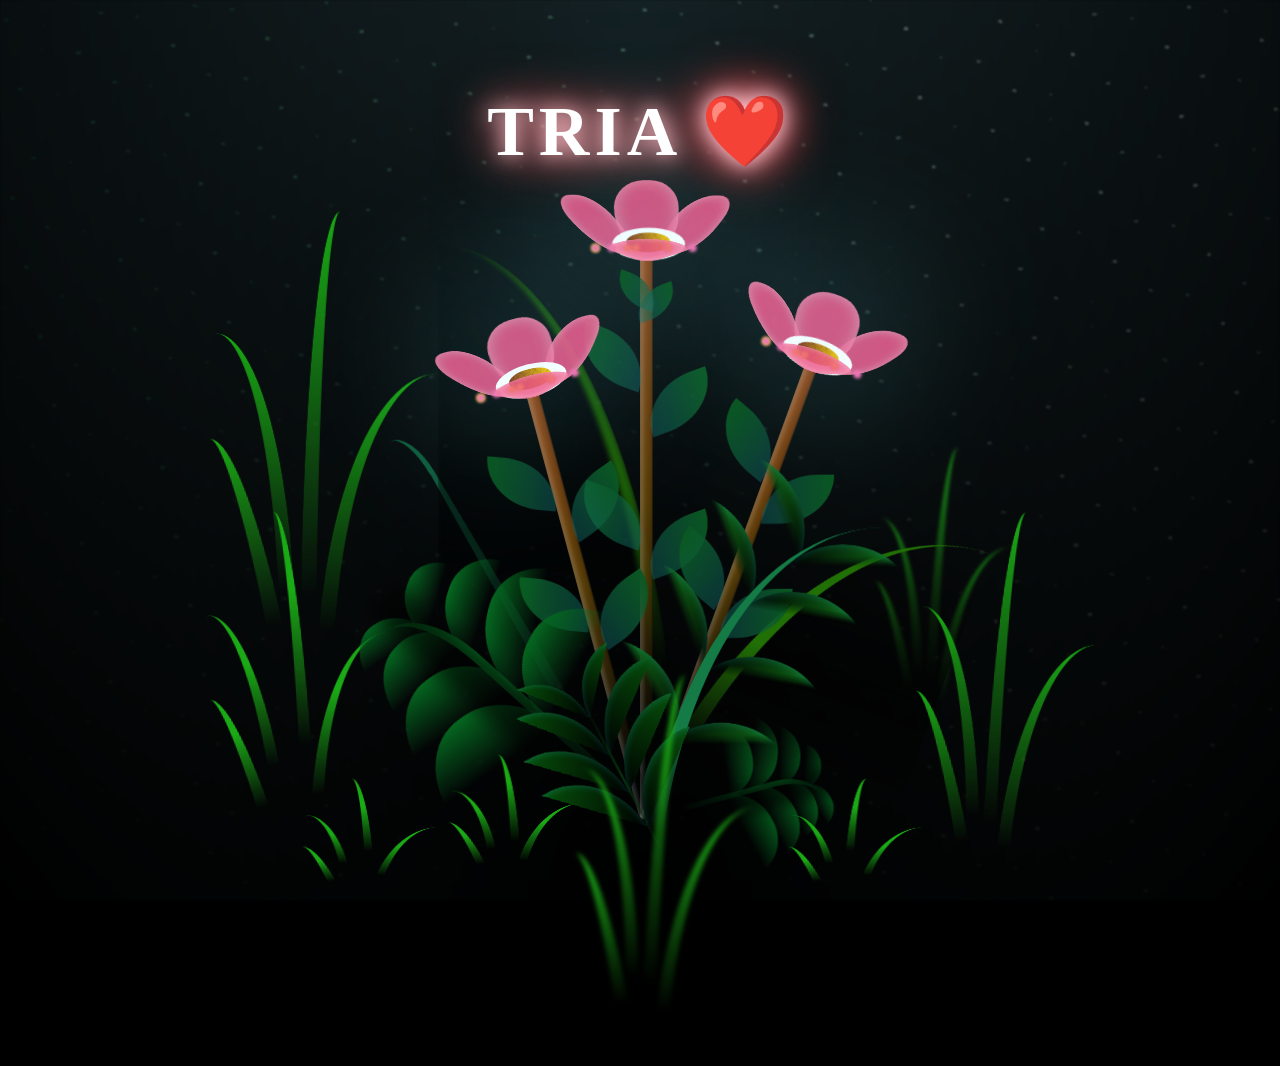
<file: bunga-flower-main/bunga-flower-main/index.html>
<!DOCTYPE html>
<html lang="en">
<head>
    <meta charset="UTF-8">
    <meta http-equiv="X-UA-Compatible" content="IE=edge">
    <meta name="viewport" content="width=device-width, initial-scale=1.0">
    <link rel="stylesheet" href="main.css">
    <link rel="icon" href="img/flowers.png" type="image/x-icon">
    <title>flowers</title>
</head>
<body class="container">
  <div class="night"></div>

<h1 class="nama">TRIA ❤️</h1> 
  
  
  <div class="night"></div>
    <div class="flowers">
      <div class="flower flower--1">
        <div class="flower__leafs flower__leafs--1">
          <div class="flower__leaf flower__leaf--1"></div>
          <div class="flower__leaf flower__leaf--2"></div>
          <div class="flower__leaf flower__leaf--3"></div>
          <div class="flower__leaf flower__leaf--4"></div>
          <div class="flower__white-circle"></div>
  
          <div class="flower__light flower__light--1"></div>
          <div class="flower__light flower__light--2"></div>
          <div class="flower__light flower__light--3"></div>
          <div class="flower__light flower__light--4"></div>
          <div class="flower__light flower__light--5"></div>
          <div class="flower__light flower__light--6"></div>
          <div class="flower__light flower__light--7"></div>
          <div class="flower__light flower__light--8"></div>
  
        </div>
        <div class="flower__line">
          <div class="flower__line__leaf flower__line__leaf--1"></div>
          <div class="flower__line__leaf flower__line__leaf--2"></div>
          <div class="flower__line__leaf flower__line__leaf--3"></div>
          <div class="flower__line__leaf flower__line__leaf--4"></div>
          <div class="flower__line__leaf flower__line__leaf--5"></div>
          <div class="flower__line__leaf flower__line__leaf--6"></div>
        </div>
      </div>
  
      <div class="flower flower--2">
        <div class="flower__leafs flower__leafs--2">
          <div class="flower__leaf flower__leaf--1"></div>
          <div class="flower__leaf flower__leaf--2"></div>
          <div class="flower__leaf flower__leaf--3"></div>
          <div class="flower__leaf flower__leaf--4"></div>
          <div class="flower__white-circle"></div>
  
          <div class="flower__light flower__light--1"></div>
          <div class="flower__light flower__light--2"></div>
          <div class="flower__light flower__light--3"></div>
          <div class="flower__light flower__light--4"></div>
          <div class="flower__light flower__light--5"></div>
          <div class="flower__light flower__light--6"></div>
          <div class="flower__light flower__light--7"></div>
          <div class="flower__light flower__light--8"></div>
  
        </div>
        <div class="flower__line">
          <div class="flower__line__leaf flower__line__leaf--1"></div>
          <div class="flower__line__leaf flower__line__leaf--2"></div>
          <div class="flower__line__leaf flower__line__leaf--3"></div>
          <div class="flower__line__leaf flower__line__leaf--4"></div>
        </div>
      </div>
  
      <div class="flower flower--3">
        <div class="flower__leafs flower__leafs--3">
          <div class="flower__leaf flower__leaf--1"></div>
          <div class="flower__leaf flower__leaf--2"></div>
          <div class="flower__leaf flower__leaf--3"></div>
          <div class="flower__leaf flower__leaf--4"></div>
          <div class="flower__white-circle"></div>
  
          <div class="flower__light flower__light--1"></div>
          <div class="flower__light flower__light--2"></div>
          <div class="flower__light flower__light--3"></div>
          <div class="flower__light flower__light--4"></div>
          <div class="flower__light flower__light--5"></div>
          <div class="flower__light flower__light--6"></div>
          <div class="flower__light flower__light--7"></div>
          <div class="flower__light flower__light--8"></div>
  
        </div>
        <div class="flower__line">
          <div class="flower__line__leaf flower__line__leaf--1"></div>
          <div class="flower__line__leaf flower__line__leaf--2"></div>
          <div class="flower__line__leaf flower__line__leaf--3"></div>
          <div class="flower__line__leaf flower__line__leaf--4"></div>
        </div>
      </div>
  
      <div class="grow-ans" style="--d:1.2s">
        <div class="flower__g-long">
          <div class="flower__g-long__top"></div>
          <div class="flower__g-long__bottom"></div>
        </div>
      </div>
  
      <div class="growing-grass">
        <div class="flower__grass flower__grass--1">
          <div class="flower__grass--top"></div>
          <div class="flower__grass--bottom"></div>
          <div class="flower__grass__leaf flower__grass__leaf--1"></div>
          <div class="flower__grass__leaf flower__grass__leaf--2"></div>
          <div class="flower__grass__leaf flower__grass__leaf--3"></div>
          <div class="flower__grass__leaf flower__grass__leaf--4"></div>
          <div class="flower__grass__leaf flower__grass__leaf--5"></div>
          <div class="flower__grass__leaf flower__grass__leaf--6"></div>
          <div class="flower__grass__leaf flower__grass__leaf--7"></div>
          <div class="flower__grass__leaf flower__grass__leaf--8"></div>
          <div class="flower__grass__overlay"></div>
        </div>
      </div>
  
      <div class="growing-grass">
        <div class="flower__grass flower__grass--2">
          <div class="flower__grass--top"></div>
          <div class="flower__grass--bottom"></div>
          <div class="flower__grass__leaf flower__grass__leaf--1"></div>
          <div class="flower__grass__leaf flower__grass__leaf--2"></div>
          <div class="flower__grass__leaf flower__grass__leaf--3"></div>
          <div class="flower__grass__leaf flower__grass__leaf--4"></div>
          <div class="flower__grass__leaf flower__grass__leaf--5"></div>
          <div class="flower__grass__leaf flower__grass__leaf--6"></div>
          <div class="flower__grass__leaf flower__grass__leaf--7"></div>
          <div class="flower__grass__leaf flower__grass__leaf--8"></div>
          <div class="flower__grass__overlay"></div>
        </div>
      </div>
  
      <div class="grow-ans" style="--d:2.4s">
        <div class="flower__g-right flower__g-right--1">
          <div class="leaf"></div>
        </div>
      </div>
  
      <div class="grow-ans" style="--d:2.8s">
        <div class="flower__g-right flower__g-right--2">
          <div class="leaf"></div>
        </div>
      </div>
  
      <div class="grow-ans" style="--d:2.8s">
        <div class="flower__g-front">
          <div class="flower__g-front__leaf-wrapper flower__g-front__leaf-wrapper--1">
            <div class="flower__g-front__leaf"></div>
          </div>
          <div class="flower__g-front__leaf-wrapper flower__g-front__leaf-wrapper--2">
            <div class="flower__g-front__leaf"></div>
          </div>
          <div class="flower__g-front__leaf-wrapper flower__g-front__leaf-wrapper--3">
            <div class="flower__g-front__leaf"></div>
          </div>
          <div class="flower__g-front__leaf-wrapper flower__g-front__leaf-wrapper--4">
            <div class="flower__g-front__leaf"></div>
          </div>
          <div class="flower__g-front__leaf-wrapper flower__g-front__leaf-wrapper--5">
            <div class="flower__g-front__leaf"></div>
          </div>
          <div class="flower__g-front__leaf-wrapper flower__g-front__leaf-wrapper--6">
            <div class="flower__g-front__leaf"></div>
          </div>
          <div class="flower__g-front__leaf-wrapper flower__g-front__leaf-wrapper--7">
            <div class="flower__g-front__leaf"></div>
          </div>
          <div class="flower__g-front__leaf-wrapper flower__g-front__leaf-wrapper--8">
            <div class="flower__g-front__leaf"></div>
          </div>
          <div class="flower__g-front__line"></div>
        </div>
      </div>
  
      <div class="grow-ans" style="--d:3.2s">
        <div class="flower__g-fr">
          <div class="leaf"></div>
          <div class="flower__g-fr__leaf flower__g-fr__leaf--1"></div>
          <div class="flower__g-fr__leaf flower__g-fr__leaf--2"></div>
          <div class="flower__g-fr__leaf flower__g-fr__leaf--3"></div>
          <div class="flower__g-fr__leaf flower__g-fr__leaf--4"></div>
          <div class="flower__g-fr__leaf flower__g-fr__leaf--5"></div>
          <div class="flower__g-fr__leaf flower__g-fr__leaf--6"></div>
          <div class="flower__g-fr__leaf flower__g-fr__leaf--7"></div>
          <div class="flower__g-fr__leaf flower__g-fr__leaf--8"></div>
        </div>
      </div>
  
      <div class="long-g long-g--0">
        <div class="grow-ans" style="--d:3s">
          <div class="leaf leaf--0"></div>
        </div>
        <div class="grow-ans" style="--d:2.2s">
          <div class="leaf leaf--1"></div>
        </div>
        <div class="grow-ans" style="--d:3.4s">
          <div class="leaf leaf--2"></div>
        </div>
        <div class="grow-ans" style="--d:3.6s">
          <div class="leaf leaf--3"></div>
        </div>
      </div>
  
      <div class="long-g long-g--1">
        <div class="grow-ans" style="--d:3.6s">
          <div class="leaf leaf--0"></div>
        </div>
        <div class="grow-ans" style="--d:3.8s">
          <div class="leaf leaf--1"></div>
        </div>
        <div class="grow-ans" style="--d:4s">
          <div class="leaf leaf--2"></div>
        </div>
        <div class="grow-ans" style="--d:4.2s">
          <div class="leaf leaf--3"></div>
        </div>
      </div>
  
      <div class="long-g long-g--2">
        <div class="grow-ans" style="--d:4s">
          <div class="leaf leaf--0"></div>
        </div>
        <div class="grow-ans" style="--d:4.2s">
          <div class="leaf leaf--1"></div>
        </div>
        <div class="grow-ans" style="--d:4.4s">
          <div class="leaf leaf--2"></div>
        </div>
        <div class="grow-ans" style="--d:4.6s">
          <div class="leaf leaf--3"></div>
        </div>
      </div>
  
      <div class="long-g long-g--3">
        <div class="grow-ans" style="--d:4s">
          <div class="leaf leaf--0"></div>
        </div>
        <div class="grow-ans" style="--d:4.2s">
          <div class="leaf leaf--1"></div>
        </div>
        <div class="grow-ans" style="--d:3s">
          <div class="leaf leaf--2"></div>
        </div>
        <div class="grow-ans" style="--d:3.6s">
          <div class="leaf leaf--3"></div>
        </div>
      </div>
  
      <div class="long-g long-g--4">
        <div class="grow-ans" style="--d:4s">
          <div class="leaf leaf--0"></div>
        </div>
        <div class="grow-ans" style="--d:4.2s">
          <div class="leaf leaf--1"></div>
        </div>
        <div class="grow-ans" style="--d:3s">
          <div class="leaf leaf--2"></div>
        </div>
        <div class="grow-ans" style="--d:3.6s">
          <div class="leaf leaf--3"></div>
        </div>
      </div>
  
      <div class="long-g long-g--5">
        <div class="grow-ans" style="--d:4s">
          <div class="leaf leaf--0"></div>
        </div>
        <div class="grow-ans" style="--d:4.2s">
          <div class="leaf leaf--1"></div>
        </div>
        <div class="grow-ans" style="--d:3s">
          <div class="leaf leaf--2"></div>
        </div>
        <div class="grow-ans" style="--d:3.6s">
          <div class="leaf leaf--3"></div>
        </div>
      </div>
  
      <div class="long-g long-g--6">
        <div class="grow-ans" style="--d:4.2s">
          <div class="leaf leaf--0"></div>
        </div>
        <div class="grow-ans" style="--d:4.4s">
          <div class="leaf leaf--1"></div>
        </div>
        <div class="grow-ans" style="--d:4.6s">
          <div class="leaf leaf--2"></div>
        </div>
        <div class="grow-ans" style="--d:4.8s">
          <div class="leaf leaf--3"></div>
        </div>
      </div>
  
      <div class="long-g long-g--7">
        <div class="grow-ans" style="--d:3s">
          <div class="leaf leaf--0"></div>
        </div>
        <div class="grow-ans" style="--d:3.2s">
          <div class="leaf leaf--1"></div>
        </div>
        <div class="grow-ans" style="--d:3.5s">
          <div class="leaf leaf--2"></div>
        </div>
        <div class="grow-ans" style="--d:3.6s">
          <div class="leaf leaf--3"></div>
        </div>
      </div>
    </div>
    
    <script src="main.js"></script>
  </body>
</html>
</file>
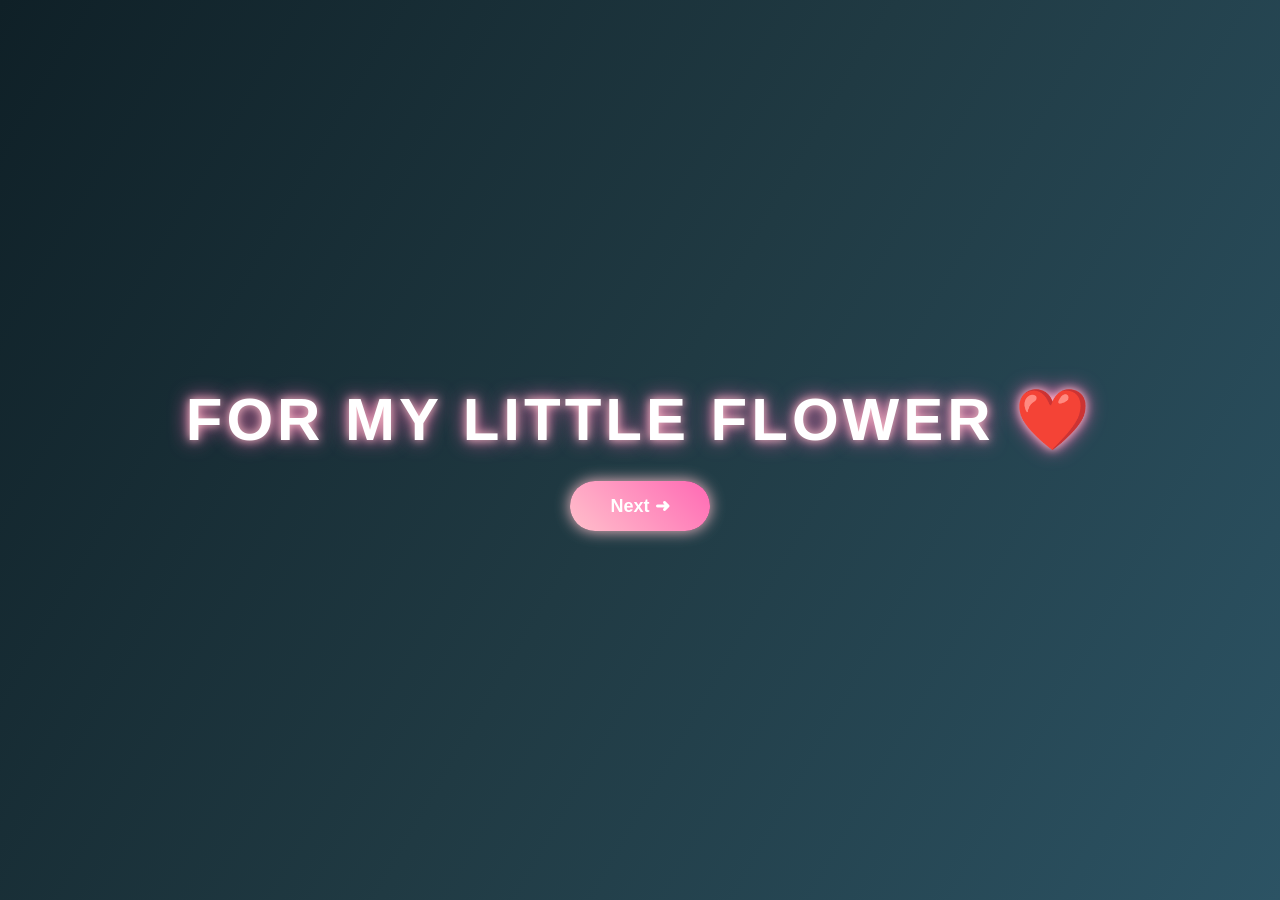
<file: bunga-flower-main/bunga-flower-main/awalan.html>
<!DOCTYPE html>
<html lang="en">
<head>
<meta charset="UTF-8">
<meta name="viewport" content="width=device-width, initial-scale=1.0">
<title>For My Bini</title>

<style>

body{
    margin:0;
    height:100vh;
    display:flex;
    justify-content:center;
    align-items:center;
    flex-direction:column;
    font-family: Arial, Helvetica, sans-serif;
    background: linear-gradient(120deg,#0f2027,#203a43,#2c5364);
    overflow:hidden;
}

/* teks nama */
.nama{
    font-size:60px;
    color:white;
    font-weight:bold;
    letter-spacing:4px;
    text-shadow:0 0 10px pink,0 0 20px hotpink;
    margin-bottom:40px;
    animation: glow 2s ease-in-out infinite alternate;
    z-index:2;
}

/* tombol next */
.btn-next{
    text-decoration:none;
    padding:15px 40px;
    font-size:18px;
    color:white;
    background:linear-gradient(45deg,pink,hotpink);
    border-radius:30px;
    transition:0.3s;
    font-weight:bold;
    box-shadow:0 0 15px pink;
    z-index:2;
    position:relative;
}

.btn-next:hover{
    transform:scale(1.1);
    box-shadow:0 0 25px hotpink;
}

/* animasi glow */
@keyframes glow{
    from{
        text-shadow:0 0 10px pink;
    }
    to{
        text-shadow:0 0 20px pink,0 0 40px red;
    }
}

/* bintang background */
body::before{
    content:"";
    position:absolute;
    width:100%;
    height:100%;
    background:url("https://www.transparenttextures.com/patterns/stardust.png");
    opacity:0.4;
    animation: move 60s linear infinite;
    pointer-events:none; /* supaya tidak menutup tombol */
}

@keyframes move{
    from{background-position:0 0;}
    to{background-position:1000px 1000px;}
}

</style>

</head>

<body>

<div class="nama">FOR MY LITTLE FLOWER ❤️</div>

<div class="next-button">
<a href="main.html" class="btn-next">Next ➜</a>
</div>

</body>
</html>
</file>
<file: bunga-flower-main/bunga-flower-main/main.css>
*,
*::after,
*::before {
  padding: 0;
  margin: 0;
  box-sizing: border-box;
}

:root {
  --dark-color: #000;
}

body {
  display: flex;
  align-items: flex-end;
  justify-content: center;
  min-height: 100vh;
  background-color: var(--dark-color);
  overflow: hidden;
  perspective: 1000px;
}

.night {
  position: fixed;
  left: 50%;
  top: 0;
  transform: translateX(-50%);
  width: 100%;
  height: 100%;
  filter: blur(0.1vmin);
  background-image: radial-gradient(ellipse at top, transparent 0%, var(--dark-color)), radial-gradient(ellipse at bottom, var(--dark-color), rgba(145, 233, 255, 0.2)), repeating-linear-gradient(220deg, rgb(0, 0, 0) 0px, rgb(0, 0, 0) 19px, transparent 19px, transparent 22px), repeating-linear-gradient(189deg, rgb(0, 0, 0) 0px, rgb(0, 0, 0) 19px, transparent 19px, transparent 22px), repeating-linear-gradient(148deg, rgb(0, 0, 0) 0px, rgb(0, 0, 0) 19px, transparent 19px, transparent 22px), linear-gradient(90deg, rgb(7, 107, 42), rgb(240, 240, 240));
}

.flowers {
  position: relative;
  transform: scale(0.9);
}

.flower {
  position: absolute;
  bottom: 10vmin;
  transform-origin: bottom center;
  z-index: 10;
  --fl-speed: 0.3s;
}
.flower--1 {
  -webkit-animation: moving-flower-1 4s linear infinite;
          animation: moving-flower-1 4s linear infinite;
}
.flower--1 .flower__line {
  height: 70vmin;
  -webkit-animation-delay: 0.3s;
          animation-delay: 0.3s;
}
.flower--1 .flower__line__leaf--1 {
  -webkit-animation: blooming-leaf-right var(--fl-speed) 1.6s backwards;
          animation: blooming-leaf-right var(--fl-speed) 1.6s backwards;
}
.flower--1 .flower__line__leaf--2 {
  -webkit-animation: blooming-leaf-right var(--fl-speed) 1.4s backwards;
          animation: blooming-leaf-right var(--fl-speed) 1.4s backwards;
}
.flower--1 .flower__line__leaf--3 {
  -webkit-animation: blooming-leaf-left var(--fl-speed) 1.2s backwards;
          animation: blooming-leaf-left var(--fl-speed) 1.2s backwards;
}
.flower--1 .flower__line__leaf--4 {
  -webkit-animation: blooming-leaf-left var(--fl-speed) 1s backwards;
          animation: blooming-leaf-left var(--fl-speed) 1s backwards;
}
.flower--1 .flower__line__leaf--5 {
  -webkit-animation: blooming-leaf-right var(--fl-speed) 1.8s backwards;
          animation: blooming-leaf-right var(--fl-speed) 1.8s backwards;
}
.flower--1 .flower__line__leaf--6 {
  -webkit-animation: blooming-leaf-left var(--fl-speed) 2s backwards;
          animation: blooming-leaf-left var(--fl-speed) 2s backwards;
}
.flower--2 {
  left: 50%;
  transform: rotate(20deg);
  -webkit-animation: moving-flower-2 4s linear infinite;
          animation: moving-flower-2 4s linear infinite;
}
.flower--2 .flower__line {
  height: 60vmin;
  -webkit-animation-delay: 0.6s;
          animation-delay: 0.6s;
}
.flower--2 .flower__line__leaf--1 {
  -webkit-animation: blooming-leaf-right var(--fl-speed) 1.9s backwards;
          animation: blooming-leaf-right var(--fl-speed) 1.9s backwards;
}
.flower--2 .flower__line__leaf--2 {
  -webkit-animation: blooming-leaf-right var(--fl-speed) 1.7s backwards;
          animation: blooming-leaf-right var(--fl-speed) 1.7s backwards;
}
.flower--2 .flower__line__leaf--3 {
  -webkit-animation: blooming-leaf-left var(--fl-speed) 1.5s backwards;
          animation: blooming-leaf-left var(--fl-speed) 1.5s backwards;
}
.flower--2 .flower__line__leaf--4 {
  -webkit-animation: blooming-leaf-left var(--fl-speed) 1.3s backwards;
          animation: blooming-leaf-left var(--fl-speed) 1.3s backwards;
}
.flower--3 {
  left: 50%;
  transform: rotate(-15deg);
  -webkit-animation: moving-flower-3 4s linear infinite;
          animation: moving-flower-3 4s linear infinite;
}
.flower--3 .flower__line {
  -webkit-animation-delay: 0.9s;
          animation-delay: 0.9s;
}
.flower--3 .flower__line__leaf--1 {
  -webkit-animation: blooming-leaf-right var(--fl-speed) 2.5s backwards;
          animation: blooming-leaf-right var(--fl-speed) 2.5s backwards;
}
.flower--3 .flower__line__leaf--2 {
  -webkit-animation: blooming-leaf-right var(--fl-speed) 2.3s backwards;
          animation: blooming-leaf-right var(--fl-speed) 2.3s backwards;
}
.flower--3 .flower__line__leaf--3 {
  -webkit-animation: blooming-leaf-left var(--fl-speed) 2.1s backwards;
          animation: blooming-leaf-left var(--fl-speed) 2.1s backwards;
}
.flower--3 .flower__line__leaf--4 {
  -webkit-animation: blooming-leaf-left var(--fl-speed) 1.9s backwards;
          animation: blooming-leaf-left var(--fl-speed) 1.9s backwards;
}
.flower__leafs {
  position: relative;
  -webkit-animation: blooming-flower 2s backwards;
          animation: blooming-flower 2s backwards;
}
.flower__leafs--1 {
  -webkit-animation-delay: 1.1s;
          animation-delay: 1.1s;
}
.flower__leafs--2 {
  -webkit-animation-delay: 1.4s;
          animation-delay: 1.4s;
}
.flower__leafs--3 {
  -webkit-animation-delay: 1.7s;
          animation-delay: 1.7s;
}
.flower__leafs::after {
  content: "";
  position: absolute;
  left: 0;
  top: 0;
  transform: translate(-50%, -100%);
  width: 8vmin;
  height: 8vmin;
  background-color: #6bf0ff;
  filter: blur(10vmin);
}
.flower__leaf {
  position: absolute;
  bottom: 0;
  left: 50%;
  width: 8vmin;
  height: 11vmin;
  border-radius: 51% 49% 47% 53%/44% 45% 55% 69%;
  background-color: #f672b0;
  background-image: linear-gradient(to top, #ee5286, #ee5286);
  transform-origin: bottom center;
  opacity: 0.9;
  box-shadow: inset 0 0 2vmin rgba(255, 255, 255, 0.5);
}
.flower__leaf--1 {
  transform: translate(-10%, 1%) rotateY(40deg) rotateX(-50deg);
}
.flower__leaf--2 {
  transform: translate(-50%, -4%) rotateX(40deg);
}
.flower__leaf--3 {
  transform: translate(-90%, 0%) rotateY(45deg) rotateX(50deg);
}
.flower__leaf--4 {
  width: 8vmin;
  height: 8vmin;
  transform-origin: bottom left;
  border-radius: 4vmin 10vmin 4vmin 4vmin;
  transform: translate(0%, 18%) rotateX(70deg) rotate(-43deg);
  background-image: linear-gradient(to top, #ee5286, #ee5286);
  z-index: 1;
  opacity: 0.8;
}
.flower__white-circle {
  position: absolute;
  left: -3.5vmin;
  top: -3vmin;
  width: 9vmin;
  height: 4vmin;
  border-radius: 50%;
  background-color: #fff;
}
.flower__white-circle::after {
  content: "";
  position: absolute;
  left: 50%;
  top: 45%;
  transform: translate(-50%, -50%);
  width: 60%;
  height: 60%;
  border-radius: inherit;
  background-image: repeating-linear-gradient(135deg, rgba(0, 0, 0, 0.03) 0px, rgba(0, 0, 0, 0.03) 1px, transparent 1px, transparent 12px), repeating-linear-gradient(45deg, rgba(0, 0, 0, 0.03) 0px, rgba(0, 0, 0, 0.03) 1px, transparent 1px, transparent 12px), repeating-linear-gradient(67.5deg, rgba(0, 0, 0, 0.03) 0px, rgba(0, 0, 0, 0.03) 1px, transparent 1px, transparent 12px), repeating-linear-gradient(135deg, rgba(0, 0, 0, 0.03) 0px, rgba(0, 0, 0, 0.03) 1px, transparent 1px, transparent 12px), repeating-linear-gradient(45deg, rgba(0, 0, 0, 0.03) 0px, rgba(0, 0, 0, 0.03) 1px, transparent 1px, transparent 12px), repeating-linear-gradient(112.5deg, rgba(0, 0, 0, 0.03) 0px, rgba(0, 0, 0, 0.03) 1px, transparent 1px, transparent 12px), repeating-linear-gradient(112.5deg, rgba(0, 0, 0, 0.03) 0px, rgba(0, 0, 0, 0.03) 1px, transparent 1px, transparent 12px), repeating-linear-gradient(45deg, rgba(0, 0, 0, 0.03) 0px, rgba(0, 0, 0, 0.03) 1px, transparent 1px, transparent 12px), repeating-linear-gradient(22.5deg, rgba(0, 0, 0, 0.03) 0px, rgba(0, 0, 0, 0.03) 1px, transparent 1px, transparent 12px), repeating-linear-gradient(45deg, rgba(0, 0, 0, 0.03) 0px, rgba(0, 0, 0, 0.03) 1px, transparent 1px, transparent 12px), repeating-linear-gradient(22.5deg, rgba(0, 0, 0, 0.03) 0px, rgba(0, 0, 0, 0.03) 1px, transparent 1px, transparent 12px), repeating-linear-gradient(135deg, rgba(0, 0, 0, 0.03) 0px, rgba(0, 0, 0, 0.03) 1px, transparent 1px, transparent 12px), repeating-linear-gradient(157.5deg, rgba(0, 0, 0, 0.03) 0px, rgba(0, 0, 0, 0.03) 1px, transparent 1px, transparent 12px), repeating-linear-gradient(67.5deg, rgba(0, 0, 0, 0.03) 0px, rgba(0, 0, 0, 0.03) 1px, transparent 1px, transparent 12px), repeating-linear-gradient(67.5deg, rgba(0, 0, 0, 0.03) 0px, rgba(0, 0, 0, 0.03) 1px, transparent 1px, transparent 12px), linear-gradient(90deg, rgb(127, 47, 21), rgb(255, 206, 0));
}
.flower__line {
  height: 55vmin;
  width: 1.5vmin;
  background-image: linear-gradient(to left, rgba(0, 0, 0, 0.2), transparent, rgba(255, 255, 255, 0.2)), linear-gradient(to top, transparent 10%, #583e08, #944415);
  box-shadow: inset 0 0 2px rgba(0, 0, 0, 0.5);
  -webkit-animation: grow-flower-tree 4s backwards;
          animation: grow-flower-tree 4s backwards;
}
.flower__line__leaf {
  --w: 7vmin;
  --h: calc(var(--w) + 2vmin);
  position: absolute;
  top: 20%;
  left: 90%;
  width: var(--w);
  height: var(--h);
  border-top-right-radius: var(--h);
  border-bottom-left-radius: var(--h);
  background-image: linear-gradient(to top, rgba(20, 117, 122, 0.4), #095721);
}
.flower__line__leaf--1 {
  transform: rotate(70deg) rotateY(30deg);
}
.flower__line__leaf--2 {
  top: 45%;
  transform: rotate(70deg) rotateY(30deg);
}
.flower__line__leaf--3, .flower__line__leaf--4, .flower__line__leaf--6 {
  border-top-right-radius: 0;
  border-bottom-left-radius: 0;
  border-top-left-radius: var(--h);
  border-bottom-right-radius: var(--h);
  left: -460%;
  top: 12%;
  transform: rotate(-70deg) rotateY(30deg);
}
.flower__line__leaf--4 {
  top: 40%;
}
.flower__line__leaf--5 {
  top: 0;
  transform-origin: left;
  transform: rotate(70deg) rotateY(30deg) scale(0.6);
}
.flower__line__leaf--6 {
  top: -2%;
  left: -450%;
  transform-origin: right;
  transform: rotate(-70deg) rotateY(30deg) scale(0.6);
}
.flower__light {
  position: absolute;
  bottom: 0vmin;
  width: 1vmin;
  height: 1vmin;
  background-color: rgb(255, 251, 0);
  border-radius: 50%;
  filter: blur(0.2vmin);
  -webkit-animation: light-ans 4s linear infinite backwards;
          animation: light-ans 4s linear infinite backwards;
}
.flower__light:nth-child(odd) {
  background-color: #f76baf;
}
.flower__light--1 {
  left: -2vmin;
  -webkit-animation-delay: 1s;
          animation-delay: 1s;
}
.flower__light--2 {
  left: 3vmin;
  -webkit-animation-delay: 0.5s;
          animation-delay: 0.5s;
}
.flower__light--3 {
  left: -6vmin;
  -webkit-animation-delay: 0.3s;
          animation-delay: 0.3s;
}
.flower__light--4 {
  left: 6vmin;
  -webkit-animation-delay: 0.9s;
          animation-delay: 0.9s;
}
.flower__light--5 {
  left: -1vmin;
  -webkit-animation-delay: 1.5s;
          animation-delay: 1.5s;
}
.flower__light--6 {
  left: -4vmin;
  -webkit-animation-delay: 3s;
          animation-delay: 3s;
}
.flower__light--7 {
  left: 3vmin;
  -webkit-animation-delay: 2s;
          animation-delay: 2s;
}
.flower__light--8 {
  left: -6vmin;
  -webkit-animation-delay: 3.5s;
          animation-delay: 3.5s;
}
.flower__grass {
  --c: #04661f;
  --line-w: 1.5vmin;
  position: absolute;
  bottom: 12vmin;
  left: -7vmin;
  display: flex;
  flex-direction: column;
  align-items: flex-end;
  z-index: 20;
  transform-origin: bottom center;
  transform: rotate(-48deg) rotateY(40deg);
}
.flower__grass--1 {
  -webkit-animation: moving-grass 2s linear infinite;
          animation: moving-grass 2s linear infinite;
}
.flower__grass--2 {
  left: 2vmin;
  bottom: 10vmin;
  transform: scale(0.5) rotate(75deg) rotateX(10deg) rotateY(-200deg);
  opacity: 0.8;
  z-index: 0;
  -webkit-animation: moving-grass--2 1.5s linear infinite;
          animation: moving-grass--2 1.5s linear infinite;
}
.flower__grass--top {
  width: 7vmin;
  height: 10vmin;
  border-top-right-radius: 100%;
  border-right: var(--line-w) solid var(--c);
  transform-origin: bottom center;
  transform: rotate(-2deg);
}
.flower__grass--bottom {
  margin-top: -2px;
  width: var(--line-w);
  height: 25vmin;
  background-image: linear-gradient(to top, transparent, var(--c));
}
.flower__grass__leaf {
  --size: 10vmin;
  position: absolute;
  width: calc(var(--size) * 2.1);
  height: var(--size);
  border-top-left-radius: var(--size);
  border-top-right-radius: var(--size);
  background-image: linear-gradient(to top, transparent, transparent 30%, var(--c));
  z-index: 100;
}
.flower__grass__leaf--1 {
  top: -6%;
  left: 30%;
  --size: 6vmin;
  transform: rotate(-20deg);
  -webkit-animation: growing-grass-ans--1 2s 2.6s backwards;
          animation: growing-grass-ans--1 2s 2.6s backwards;
}
@-webkit-keyframes growing-grass-ans--1 {
  0% {
    transform-origin: bottom left;
    transform: rotate(-20deg) scale(0);
  }
}
@keyframes growing-grass-ans--1 {
  0% {
    transform-origin: bottom left;
    transform: rotate(-20deg) scale(0);
  }
}
.flower__grass__leaf--2 {
  top: -5%;
  left: -110%;
  --size: 6vmin;
  transform: rotate(10deg);
  -webkit-animation: growing-grass-ans--2 2s 2.4s linear backwards;
          animation: growing-grass-ans--2 2s 2.4s linear backwards;
}
@-webkit-keyframes growing-grass-ans--2 {
  0% {
    transform-origin: bottom right;
    transform: rotate(10deg) scale(0);
  }
}
@keyframes growing-grass-ans--2 {
  0% {
    transform-origin: bottom right;
    transform: rotate(10deg) scale(0);
  }
}
.flower__grass__leaf--3 {
  top: 5%;
  left: 60%;
  --size: 8vmin;
  transform: rotate(-18deg) rotateX(-20deg);
  -webkit-animation: growing-grass-ans--3 2s 2.2s linear backwards;
          animation: growing-grass-ans--3 2s 2.2s linear backwards;
}
@-webkit-keyframes growing-grass-ans--3 {
  0% {
    transform-origin: bottom left;
    transform: rotate(-18deg) rotateX(-20deg) scale(0);
  }
}
@keyframes growing-grass-ans--3 {
  0% {
    transform-origin: bottom left;
    transform: rotate(-18deg) rotateX(-20deg) scale(0);
  }
}
.flower__grass__leaf--4 {
  top: 6%;
  left: -135%;
  --size: 8vmin;
  transform: rotate(2deg);
  -webkit-animation: growing-grass-ans--4 2s 2s linear backwards;
          animation: growing-grass-ans--4 2s 2s linear backwards;
}
@-webkit-keyframes growing-grass-ans--4 {
  0% {
    transform-origin: bottom right;
    transform: rotate(2deg) scale(0);
  }
}
@keyframes growing-grass-ans--4 {
  0% {
    transform-origin: bottom right;
    transform: rotate(2deg) scale(0);
  }
}
.flower__grass__leaf--5 {
  top: 20%;
  left: 60%;
  --size: 10vmin;
  transform: rotate(-24deg) rotateX(-20deg);
  -webkit-animation: growing-grass-ans--5 2s 1.8s linear backwards;
          animation: growing-grass-ans--5 2s 1.8s linear backwards;
}
@-webkit-keyframes growing-grass-ans--5 {
  0% {
    transform-origin: bottom left;
    transform: rotate(-24deg) rotateX(-20deg) scale(0);
  }
}
@keyframes growing-grass-ans--5 {
  0% {
    transform-origin: bottom left;
    transform: rotate(-24deg) rotateX(-20deg) scale(0);
  }
}
.flower__grass__leaf--6 {
  top: 22%;
  left: -180%;
  --size: 10vmin;
  transform: rotate(10deg);
  -webkit-animation: growing-grass-ans--6 2s 1.6s linear backwards;
          animation: growing-grass-ans--6 2s 1.6s linear backwards;
}
@-webkit-keyframes growing-grass-ans--6 {
  0% {
    transform-origin: bottom right;
    transform: rotate(10deg) scale(0);
  }
}
@keyframes growing-grass-ans--6 {
  0% {
    transform-origin: bottom right;
    transform: rotate(10deg) scale(0);
  }
}
.flower__grass__leaf--7 {
  top: 39%;
  left: 70%;
  --size: 10vmin;
  transform: rotate(-10deg);
  -webkit-animation: growing-grass-ans--7 2s 1.4s linear backwards;
          animation: growing-grass-ans--7 2s 1.4s linear backwards;
}
@-webkit-keyframes growing-grass-ans--7 {
  0% {
    transform-origin: bottom left;
    transform: rotate(-10deg) scale(0);
  }
}
@keyframes growing-grass-ans--7 {
  0% {
    transform-origin: bottom left;
    transform: rotate(-10deg) scale(0);
  }
}
.flower__grass__leaf--8 {
  top: 40%;
  left: -215%;
  --size: 11vmin;
  transform: rotate(10deg);
  -webkit-animation: growing-grass-ans--8 2s 1.2s linear backwards;
          animation: growing-grass-ans--8 2s 1.2s linear backwards;
}
@-webkit-keyframes growing-grass-ans--8 {
  0% {
    transform-origin: bottom right;
    transform: rotate(10deg) scale(0);
  }
}
@keyframes growing-grass-ans--8 {
  0% {
    transform-origin: bottom right;
    transform: rotate(10deg) scale(0);
  }
}
.flower__grass__overlay {
  position: absolute;
  top: -10%;
  right: 0%;
  width: 100%;
  height: 100%;
  background-color: rgba(0, 0, 0, 0.6);
  filter: blur(1.5vmin);
  z-index: 100;
}
.flower__g-long {
  --w: 2vmin;
  --h: 6vmin;
  --c: #0e5b3c;
  position: absolute;
  bottom: 10vmin;
  left: -3vmin;
  transform-origin: bottom center;
  transform: rotate(-30deg) rotateY(-20deg);
  display: flex;
  flex-direction: column;
  align-items: flex-end;
  -webkit-animation: flower-g-long-ans 3s linear infinite;
          animation: flower-g-long-ans 3s linear infinite;
}
@-webkit-keyframes flower-g-long-ans {
  0%, 100% {
    transform: rotate(-30deg) rotateY(-20deg);
  }
  50% {
    transform: rotate(-32deg) rotateY(-20deg);
  }
}
@keyframes flower-g-long-ans {
  0%, 100% {
    transform: rotate(-30deg) rotateY(-20deg);
  }
  50% {
    transform: rotate(-32deg) rotateY(-20deg);
  }
}
.flower__g-long__top {
  top: calc(var(--h) * -1);
  width: calc(var(--w) + 1vmin);
  height: var(--h);
  border-top-right-radius: 100%;
  border-right: 0.7vmin solid var(--c);
  transform: translate(-0.7vmin, 1vmin);
}
.flower__g-long__bottom {
  width: var(--w);
  height: 50vmin;
  transform-origin: bottom center;
  background-image: linear-gradient(to top, transparent 30%, var(--c));
  box-shadow: inset 0 0 2px rgba(0, 0, 0, 0.5);
  -webkit-clip-path: polygon(35% 0, 65% 1%, 100% 100%, 0% 100%);
          clip-path: polygon(35% 0, 65% 1%, 100% 100%, 0% 100%);
}
.flower__g-right {
  position: absolute;
  bottom: 6vmin;
  left: -2vmin;
  transform-origin: bottom left;
  transform: rotate(20deg);
}
.flower__g-right .leaf {
  width: 30vmin;
  height: 50vmin;
  border-top-left-radius: 100%;
  border-left: 2vmin solid #217005;
  background-image: linear-gradient(to bottom, transparent, var(--dark-color) 60%);
  -webkit-mask-image: linear-gradient(to top, transparent 30%, #24803e 60%);
}
.flower__g-right--1 {
  -webkit-animation: flower-g-right-ans 2.5s linear infinite;
          animation: flower-g-right-ans 2.5s linear infinite;
}
.flower__g-right--2 {
  left: 5vmin;
  transform: rotateY(-180deg);
  -webkit-animation: flower-g-right-ans--2 3s linear infinite;
          animation: flower-g-right-ans--2 3s linear infinite;
}
.flower__g-right--2 .leaf {
  height: 75vmin;
  filter: blur(0.3vmin);
  opacity: 0.8;
}
@-webkit-keyframes flower-g-right-ans {
  0%, 100% {
    transform: rotate(20deg);
  }
  50% {
    transform: rotate(24deg) rotateX(-20deg);
  }
}
@keyframes flower-g-right-ans {
  0%, 100% {
    transform: rotate(20deg);
  }
  50% {
    transform: rotate(24deg) rotateX(-20deg);
  }
}
@-webkit-keyframes flower-g-right-ans--2 {
  0%, 100% {
    transform: rotateY(-180deg) rotate(0deg) rotateX(-20deg);
  }
  50% {
    transform: rotateY(-180deg) rotate(6deg) rotateX(-20deg);
  }
}
@keyframes flower-g-right-ans--2 {
  0%, 100% {
    transform: rotateY(-180deg) rotate(0deg) rotateX(-20deg);
  }
  50% {
    transform: rotateY(-180deg) rotate(6deg) rotateX(-20deg);
  }
}
.flower__g-front {
  position: absolute;
  bottom: 6vmin;
  left: 2.5vmin;
  z-index: 100;
  transform-origin: bottom center;
  transform: rotate(-28deg) rotateY(30deg) scale(1.04);
  -webkit-animation: flower__g-front-ans 2s linear infinite;
          animation: flower__g-front-ans 2s linear infinite;
}
@-webkit-keyframes flower__g-front-ans {
  0%, 100% {
    transform: rotate(-28deg) rotateY(30deg) scale(1.04);
  }
  50% {
    transform: rotate(-35deg) rotateY(40deg) scale(1.04);
  }
}
@keyframes flower__g-front-ans {
  0%, 100% {
    transform: rotate(-28deg) rotateY(30deg) scale(1.04);
  }
  50% {
    transform: rotate(-35deg) rotateY(40deg) scale(1.04);
  }
}
.flower__g-front__line {
  width: 0.3vmin;
  height: 20vmin;
  background-image: linear-gradient(to top, transparent, #042e0b, transparent 100%);
  position: relative;
}
.flower__g-front__leaf-wrapper {
  position: absolute;
  top: 0;
  left: 0;
  transform-origin: bottom left;
  transform: rotate(10deg);
}
.flower__g-front__leaf-wrapper:nth-child(even) {
  left: 0vmin;
  transform: rotateY(-180deg) rotate(5deg);
  -webkit-animation: flower__g-front__leaf-left-ans 1s ease-in backwards;
          animation: flower__g-front__leaf-left-ans 1s ease-in backwards;
}
.flower__g-front__leaf-wrapper:nth-child(odd) {
  -webkit-animation: flower__g-front__leaf-ans 1s ease-in backwards;
          animation: flower__g-front__leaf-ans 1s ease-in backwards;
}
.flower__g-front__leaf-wrapper--1 {
  top: -8vmin;
  transform: scale(0.7);
  -webkit-animation: flower__g-front__leaf-ans 1s 5.5s ease-in backwards !important;
          animation: flower__g-front__leaf-ans 1s 5.5s ease-in backwards !important;
}
.flower__g-front__leaf-wrapper--2 {
  top: -8vmin;
  transform: rotateY(-180deg) scale(0.7) !important;
  -webkit-animation: flower__g-front__leaf-left-ans-2 1s 4.6s ease-in backwards !important;
          animation: flower__g-front__leaf-left-ans-2 1s 4.6s ease-in backwards !important;
}
.flower__g-front__leaf-wrapper--3 {
  top: -3vmin;
  -webkit-animation: flower__g-front__leaf-ans 1s 4.6s ease-in backwards;
          animation: flower__g-front__leaf-ans 1s 4.6s ease-in backwards;
}
.flower__g-front__leaf-wrapper--4 {
  top: -3vmin;
  transform: rotateY(-180deg) scale(0.9) !important;
  -webkit-animation: flower__g-front__leaf-left-ans-2 1s 4.6s ease-in backwards !important;
          animation: flower__g-front__leaf-left-ans-2 1s 4.6s ease-in backwards !important;
}
@-webkit-keyframes flower__g-front__leaf-left-ans-2 {
  0% {
    transform: rotateY(-180deg) scale(0);
  }
}
@keyframes flower__g-front__leaf-left-ans-2 {
  0% {
    transform: rotateY(-180deg) scale(0);
  }
}
.flower__g-front__leaf-wrapper--5, .flower__g-front__leaf-wrapper--6 {
  top: 2vmin;
}
.flower__g-front__leaf-wrapper--7, .flower__g-front__leaf-wrapper--8 {
  top: 6.5vmin;
}
.flower__g-front__leaf-wrapper--2 {
  -webkit-animation-delay: 5.2s !important;
          animation-delay: 5.2s !important;
}
.flower__g-front__leaf-wrapper--3 {
  -webkit-animation-delay: 4.9s !important;
          animation-delay: 4.9s !important;
}
.flower__g-front__leaf-wrapper--5 {
  -webkit-animation-delay: 4.3s !important;
          animation-delay: 4.3s !important;
}
.flower__g-front__leaf-wrapper--6 {
  -webkit-animation-delay: 4.1s !important;
          animation-delay: 4.1s !important;
}
.flower__g-front__leaf-wrapper--7 {
  -webkit-animation-delay: 3.8s !important;
          animation-delay: 3.8s !important;
}
.flower__g-front__leaf-wrapper--8 {
  -webkit-animation-delay: 3.5s !important;
          animation-delay: 3.5s !important;
}
@-webkit-keyframes flower__g-front__leaf-ans {
  0% {
    transform: rotate(10deg) scale(0);
  }
}
@keyframes flower__g-front__leaf-ans {
  0% {
    transform: rotate(10deg) scale(0);
  }
}
@-webkit-keyframes flower__g-front__leaf-left-ans {
  0% {
    transform: rotateY(-180deg) rotate(5deg) scale(0);
  }
}
@keyframes flower__g-front__leaf-left-ans {
  0% {
    transform: rotateY(-180deg) rotate(5deg) scale(0);
  }
}
.flower__g-front__leaf {
  width: 10vmin;
  height: 10vmin;
  border-radius: 100% 0% 0% 100%/100% 100% 0% 0%;
  box-shadow: inset 0 2px 1vmin hsla(184deg, 97%, 58%, 0.2);
  background-image: linear-gradient(to bottom left, transparent, var(--dark-color)), linear-gradient(to bottom right, #064f0a 50%, transparent 50%, transparent);
  -webkit-mask-image: linear-gradient(to bottom right, #097149 50%, transparent 50%, transparent);
  mask-image: linear-gradient(to bottom right, #0e8723 50%, transparent 50%, transparent);
}
.flower__g-fr {
  position: absolute;
  bottom: -4vmin;
  left: vmin;
  transform-origin: bottom left;
  z-index: 10;
  -webkit-animation: flower__g-fr-ans 2s linear infinite;
          animation: flower__g-fr-ans 2s linear infinite;
}
@-webkit-keyframes flower__g-fr-ans {
  0%, 100% {
    transform: rotate(2deg);
  }
  50% {
    transform: rotate(4deg);
  }
}
@keyframes flower__g-fr-ans {
  0%, 100% {
    transform: rotate(2deg);
  }
  50% {
    transform: rotate(4deg);
  }
}
.flower__g-fr .leaf {
  width: 30vmin;
  height: 50vmin;
  border-top-left-radius: 100%;
  border-left: 2vmin solid #147b47;
  -webkit-mask-image: linear-gradient(to top, transparent 25%, #0e4e2a 50%);
  position: relative;
  z-index: 1;
}
.flower__g-fr__leaf {
  position: absolute;
  top: 0;
  left: 0;
  width: 10vmin;
  height: 10vmin;
  border-radius: 100% 0% 0% 100%/100% 100% 0% 0%;
  box-shadow: inset 0 2px 1vmin hsla(184deg, 97%, 58%, 0.2);
  background-image: linear-gradient(to bottom left, transparent, var(--dark-color) 98%), linear-gradient(to bottom right, #106e18 45%, transparent 50%, transparent);
  -webkit-mask-image: linear-gradient(135deg, #175f22 40%, transparent 50%, transparent);
}
.flower__g-fr__leaf--1 {
  left: 20vmin;
  transform: rotate(45deg);
  -webkit-animation: flower__g-fr-leaft-ans-1 0.5s 5.2s linear backwards;
          animation: flower__g-fr-leaft-ans-1 0.5s 5.2s linear backwards;
}
@-webkit-keyframes flower__g-fr-leaft-ans-1 {
  0% {
    transform-origin: left;
    transform: rotate(45deg) scale(0);
  }
}
@keyframes flower__g-fr-leaft-ans-1 {
  0% {
    transform-origin: left;
    transform: rotate(45deg) scale(0);
  }
}
.flower__g-fr__leaf--2 {
  left: 12vmin;
  top: -7vmin;
  transform: rotate(25deg) rotateY(-180deg);
  -webkit-animation: flower__g-fr-leaft-ans-6 0.5s 5s linear backwards;
          animation: flower__g-fr-leaft-ans-6 0.5s 5s linear backwards;
}
.flower__g-fr__leaf--3 {
  left: 15vmin;
  top: 6vmin;
  transform: rotate(55deg);
  -webkit-animation: flower__g-fr-leaft-ans-5 0.5s 4.8s linear backwards;
          animation: flower__g-fr-leaft-ans-5 0.5s 4.8s linear backwards;
}
.flower__g-fr__leaf--4 {
  left: 6vmin;
  top: -2vmin;
  transform: rotate(25deg) rotateY(-180deg);
  -webkit-animation: flower__g-fr-leaft-ans-6 0.5s 4.6s linear backwards;
          animation: flower__g-fr-leaft-ans-6 0.5s 4.6s linear backwards;
}
.flower__g-fr__leaf--5 {
  left: 10vmin;
  top: 14vmin;
  transform: rotate(55deg);
  -webkit-animation: flower__g-fr-leaft-ans-5 0.5s 4.4s linear backwards;
          animation: flower__g-fr-leaft-ans-5 0.5s 4.4s linear backwards;
}
@-webkit-keyframes flower__g-fr-leaft-ans-5 {
  0% {
    transform-origin: left;
    transform: rotate(55deg) scale(0);
  }
}
@keyframes flower__g-fr-leaft-ans-5 {
  0% {
    transform-origin: left;
    transform: rotate(55deg) scale(0);
  }
}
.flower__g-fr__leaf--6 {
  left: 0vmin;
  top: 6vmin;
  transform: rotate(25deg) rotateY(-180deg);
  -webkit-animation: flower__g-fr-leaft-ans-6 0.5s 4.2s linear backwards;
          animation: flower__g-fr-leaft-ans-6 0.5s 4.2s linear backwards;
}
@-webkit-keyframes flower__g-fr-leaft-ans-6 {
  0% {
    transform-origin: right;
    transform: rotate(25deg) rotateY(-180deg) scale(0);
  }
}
@keyframes flower__g-fr-leaft-ans-6 {
  0% {
    transform-origin: right;
    transform: rotate(25deg) rotateY(-180deg) scale(0);
  }
}
.flower__g-fr__leaf--7 {
  left: 5vmin;
  top: 22vmin;
  transform: rotate(45deg);
  -webkit-animation: flower__g-fr-leaft-ans-7 0.5s 4s linear backwards;
          animation: flower__g-fr-leaft-ans-7 0.5s 4s linear backwards;
}
@-webkit-keyframes flower__g-fr-leaft-ans-7 {
  0% {
    transform-origin: left;
    transform: rotate(45deg) scale(0);
  }
}
@keyframes flower__g-fr-leaft-ans-7 {
  0% {
    transform-origin: left;
    transform: rotate(45deg) scale(0);
  }
}
.flower__g-fr__leaf--8 {
  left: -4vmin;
  top: 15vmin;
  transform: rotate(15deg) rotateY(-180deg);
  -webkit-animation: flower__g-fr-leaft-ans-8 0.5s 3.8s linear backwards;
          animation: flower__g-fr-leaft-ans-8 0.5s 3.8s linear backwards;
}
@-webkit-keyframes flower__g-fr-leaft-ans-8 {
  0% {
    transform-origin: right;
    transform: rotate(15deg) rotateY(-180deg) scale(0);
  }
}
@keyframes flower__g-fr-leaft-ans-8 {
  0% {
    transform-origin: right;
    transform: rotate(15deg) rotateY(-180deg) scale(0);
  }
}

.long-g {
  position: absolute;
  bottom: 25vmin;
  left: -42vmin;
  transform-origin: bottom left;
}
.long-g--1 {
  bottom: 0vmin;
  transform: scale(0.8) rotate(-5deg);
}
.long-g--1 .leaf {
  -webkit-mask-image: linear-gradient(to top, transparent 40%, #196d2a 80%) !important;
}
.long-g--1 .leaf--1 {
  --w: 5vmin;
  --h: 60vmin;
  left: -2vmin;
  transform: rotate(3deg) rotateY(-180deg);
}
.long-g--2, .long-g--3 {
  bottom: -3vmin;
  left: -35vmin;
  transform-origin: center;
  transform: scale(0.6) rotateX(60deg);
}
.long-g--2 .leaf, .long-g--3 .leaf {
  -webkit-mask-image: linear-gradient(to top, transparent 50%, #176220 80%) !important;
}
.long-g--2 .leaf--1, .long-g--3 .leaf--1 {
  left: -1vmin;
  transform: rotateY(-180deg);
}
.long-g--3 {
  left: -17vmin;
  bottom: 0vmin;
}
.long-g--3 .leaf {
  -webkit-mask-image: linear-gradient(to top, transparent 40%, #176220 80%) !important;
}
.long-g--4 {
  left: 25vmin;
  bottom: -3vmin;
  transform-origin: center;
  transform: scale(0.6) rotateX(60deg);
}
.long-g--4 .leaf {
  -webkit-mask-image: linear-gradient(to top, transparent 50%, #176220 80%) !important;
}
.long-g--5 {
  left: 42vmin;
  bottom: 0vmin;
  transform: scale(0.8) rotate(2deg);
}
.long-g--6 {
  left: 0vmin;
  bottom: -20vmin;
  z-index: 100;
  filter: blur(0.3vmin);
  transform: scale(0.8) rotate(2deg);
}
.long-g--7 {
  left: 35vmin;
  bottom: 20vmin;
  z-index: -1;
  filter: blur(0.3vmin);
  transform: scale(0.6) rotate(2deg);
  opacity: 0.7;
}
.long-g .leaf {
  --w: 15vmin;
  --h: 40vmin;
  --c: #1aaa15;
  position: absolute;
  bottom: 0;
  width: var(--w);
  height: var(--h);
  border-top-left-radius: 100%;
  border-left: 2vmin solid var(--c);
  -webkit-mask-image: linear-gradient(to top, transparent 20%, var(--dark-color));
  transform-origin: bottom center;
}
.long-g .leaf--0 {
  left: 2vmin;
  -webkit-animation: leaf-ans-1 4s linear infinite;
          animation: leaf-ans-1 4s linear infinite;
}
.long-g .leaf--1 {
  --w: 5vmin;
  --h: 60vmin;
  -webkit-animation: leaf-ans-1 4s linear infinite;
          animation: leaf-ans-1 4s linear infinite;
}
.long-g .leaf--2 {
  --w: 10vmin;
  --h: 40vmin;
  left: -0.5vmin;
  bottom: 5vmin;
  transform-origin: bottom left;
  transform: rotateY(-180deg);
  -webkit-animation: leaf-ans-2 3s linear infinite;
          animation: leaf-ans-2 3s linear infinite;
}
.long-g .leaf--3 {
  --w: 5vmin;
  --h: 30vmin;
  left: -1vmin;
  bottom: 3.2vmin;
  transform-origin: bottom left;
  transform: rotate(-10deg) rotateY(-180deg);
  -webkit-animation: leaf-ans-3 3s linear infinite;
          animation: leaf-ans-3 3s linear infinite;
}

@-webkit-keyframes leaf-ans-1 {
  0%, 100% {
    transform: rotate(-5deg) scale(1);
  }
  50% {
    transform: rotate(5deg) scale(1.1);
  }
}

@keyframes leaf-ans-1 {
  0%, 100% {
    transform: rotate(-5deg) scale(1);
  }
  50% {
    transform: rotate(5deg) scale(1.1);
  }
}
@-webkit-keyframes leaf-ans-2 {
  0%, 100% {
    transform: rotateY(-180deg) rotate(5deg);
  }
  50% {
    transform: rotateY(-180deg) rotate(0deg) scale(1.1);
  }
}
@keyframes leaf-ans-2 {
  0%, 100% {
    transform: rotateY(-180deg) rotate(5deg);
  }
  50% {
    transform: rotateY(-180deg) rotate(0deg) scale(1.1);
  }
}
@-webkit-keyframes leaf-ans-3 {
  0%, 100% {
    transform: rotate(-10deg) rotateY(-180deg);
  }
  50% {
    transform: rotate(-20deg) rotateY(-180deg);
  }
}
@keyframes leaf-ans-3 {
  0%, 100% {
    transform: rotate(-10deg) rotateY(-180deg);
  }
  50% {
    transform: rotate(-20deg) rotateY(-180deg);
  }
}
.grow-ans {
  -webkit-animation: grow-ans 2s var(--d) backwards;
          animation: grow-ans 2s var(--d) backwards;
}

@-webkit-keyframes grow-ans {
  0% {
    transform: scale(0);
    opacity: 0;
  }
}

@keyframes grow-ans {
  0% {
    transform: scale(0);
    opacity: 0;
  }
}
@-webkit-keyframes light-ans {
  0% {
    opacity: 0;
    transform: translateY(0vmin);
  }
  25% {
    opacity: 1;
    transform: translateY(-5vmin) translateX(-2vmin);
  }
  50% {
    opacity: 1;
    transform: translateY(-15vmin) translateX(2vmin);
    filter: blur(0.2vmin);
  }
  75% {
    transform: translateY(-20vmin) translateX(-2vmin);
    filter: blur(0.2vmin);
  }
  100% {
    transform: translateY(-30vmin);
    opacity: 0;
    filter: blur(1vmin);
  }
}
@keyframes light-ans {
  0% {
    opacity: 0;
    transform: translateY(0vmin);
  }
  25% {
    opacity: 1;
    transform: translateY(-5vmin) translateX(-2vmin);
  }
  50% {
    opacity: 1;
    transform: translateY(-15vmin) translateX(2vmin);
    filter: blur(0.2vmin);
  }
  75% {
    transform: translateY(-20vmin) translateX(-2vmin);
    filter: blur(0.2vmin);
  }
  100% {
    transform: translateY(-30vmin);
    opacity: 0;
    filter: blur(1vmin);
  }
}
@-webkit-keyframes moving-flower-1 {
  0%, 100% {
    transform: rotate(2deg);
  }
  50% {
    transform: rotate(-2deg);
  }
}
@keyframes moving-flower-1 {
  0%, 100% {
    transform: rotate(2deg);
  }
  50% {
    transform: rotate(-2deg);
  }
}
@-webkit-keyframes moving-flower-2 {
  0%, 100% {
    transform: rotate(18deg);
  }
  50% {
    transform: rotate(14deg);
  }
}
@keyframes moving-flower-2 {
  0%, 100% {
    transform: rotate(18deg);
  }
  50% {
    transform: rotate(14deg);
  }
}
@-webkit-keyframes moving-flower-3 {
  0%, 100% {
    transform: rotate(-18deg);
  }
  50% {
    transform: rotate(-20deg) rotateY(-10deg);
  }
}
@keyframes moving-flower-3 {
  0%, 100% {
    transform: rotate(-18deg);
  }
  50% {
    transform: rotate(-20deg) rotateY(-10deg);
  }
}
@-webkit-keyframes blooming-leaf-right {
  0% {
    transform-origin: left;
    transform: rotate(70deg) rotateY(30deg) scale(0);
  }
}
@keyframes blooming-leaf-right {
  0% {
    transform-origin: left;
    transform: rotate(70deg) rotateY(30deg) scale(0);
  }
}
@-webkit-keyframes blooming-leaf-left {
  0% {
    transform-origin: right;
    transform: rotate(-70deg) rotateY(30deg) scale(0);
  }
}
@keyframes blooming-leaf-left {
  0% {
    transform-origin: right;
    transform: rotate(-70deg) rotateY(30deg) scale(0);
  }
}
@-webkit-keyframes grow-flower-tree {
  0% {
    height: 0;
    border-radius: 1vmin;
  }
}
@keyframes grow-flower-tree {
  0% {
    height: 0;
    border-radius: 1vmin;
  }
}
@-webkit-keyframes blooming-flower {
  0% {
    transform: scale(0);
  }
}
@keyframes blooming-flower {
  0% {
    transform: scale(0);
  }
}
@-webkit-keyframes moving-grass {
  0%, 100% {
    transform: rotate(-48deg) rotateY(40deg);
  }
  50% {
    transform: rotate(-50deg) rotateY(40deg);
  }
}
@keyframes moving-grass {
  0%, 100% {
    transform: rotate(-48deg) rotateY(40deg);
  }
  50% {
    transform: rotate(-50deg) rotateY(40deg);
  }
}
@-webkit-keyframes moving-grass--2 {
  0%, 100% {
    transform: scale(0.5) rotate(75deg) rotateX(10deg) rotateY(-200deg);
  }
  50% {
    transform: scale(0.5) rotate(79deg) rotateX(10deg) rotateY(-200deg);
  }
}
@keyframes moving-grass--2 {
  0%, 100% {
    transform: scale(0.5) rotate(75deg) rotateX(10deg) rotateY(-200deg);
  }
  50% {
    transform: scale(0.5) rotate(79deg) rotateX(10deg) rotateY(-200deg);
  }
}
.growing-grass {
  -webkit-animation: growing-grass-ans 1s 2s backwards;
          animation: growing-grass-ans 1s 2s backwards;
}

@-webkit-keyframes growing-grass-ans {
  0% {
    transform: scale(0);
  }
}

@keyframes growing-grass-ans {
  0% {
    transform: scale(0);
  }
}
.container * {
  -webkit-animation-play-state: paused !important;
          animation-play-state: paused !important;
}
.nama{
    position: absolute;
    top: 10%;
    left: 50%;
    transform: translateX(-50%);
    font-size: 70px;
    color: white;
    font-weight: bold;
    text-shadow: 0 0 20px pink,
                 0 0 40px pink,
                 0 0 60px red;
    letter-spacing: 5px;
    z-index: 100;
}
</file>
